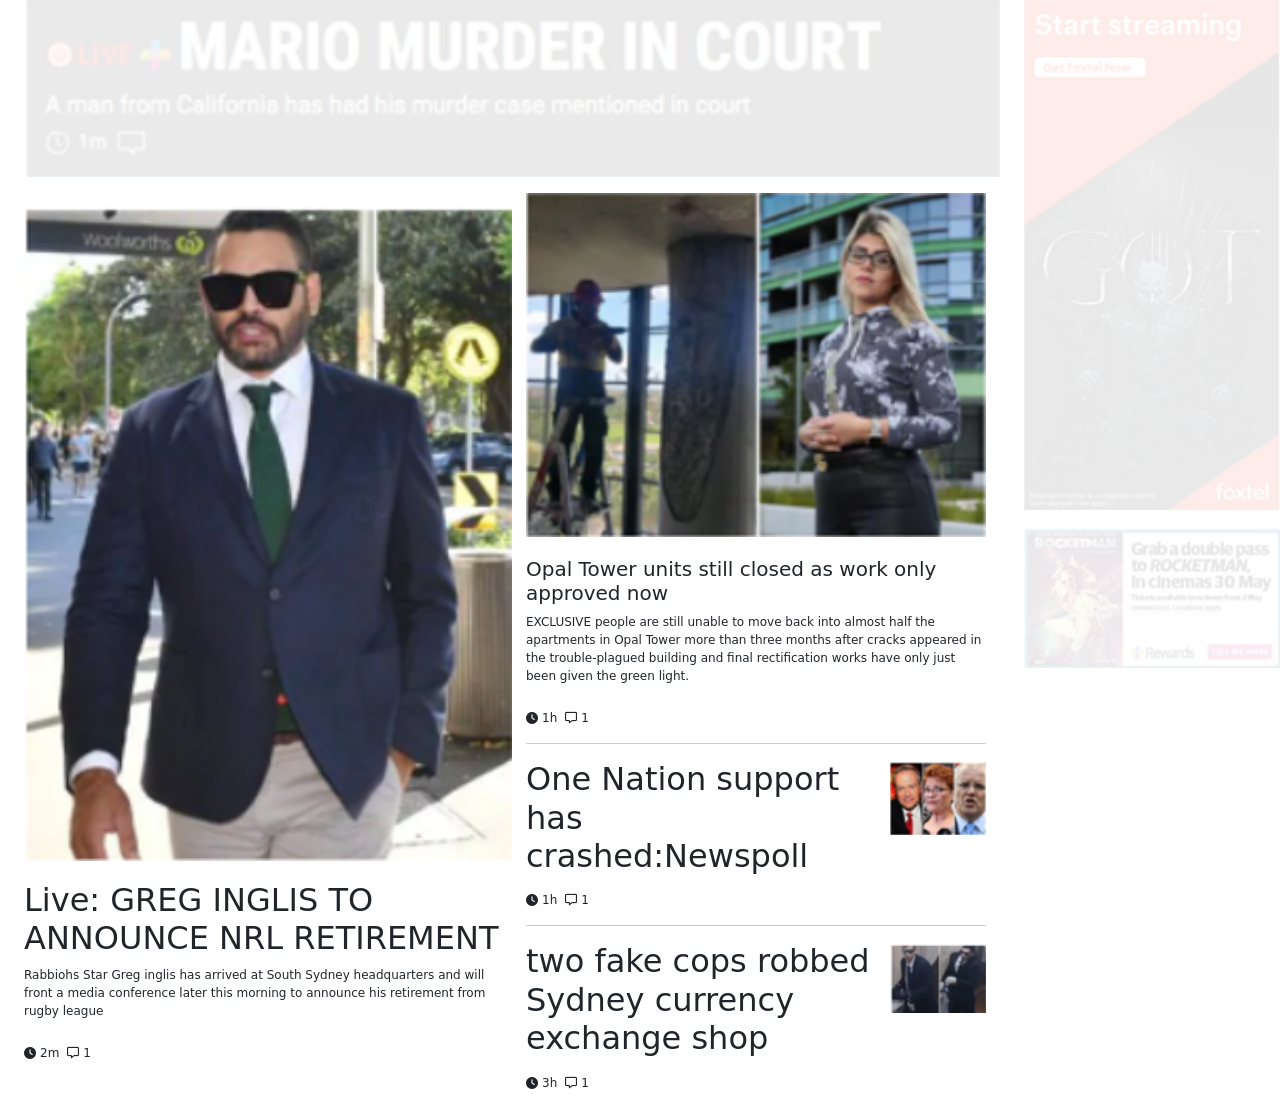
<file: index.html>
<!DOCTYPE html>
<html lang="en">

<head>
    <meta charset="UTF-8">
    <meta http-equiv="X-UA-Compatible" content="IE=edge">
    <meta name="viewport" content="width=device-width, initial-scale=1.0">
    <title>Document</title>
    <link href="https://cdn.jsdelivr.net/npm/bootstrap@5.0.2/dist/css/bootstrap.min.css" rel="stylesheet" />
    <link rel="stylesheet" href="https://cdnjs.cloudflare.com/ajax/libs/font-awesome/6.1.1/css/all.min.css" />
    <link href="css/style.css" rel="stylesheet">
</head>

<body>
    <div class="page d-flex">
        <div class="leftSide">
            <div class="topBannerSec mb-3">
                <img src="images/top_header.png" alt="img">
            </div>
            <div class="blogListSec">
                <ul class="d-flex flex-wrap" id="personList"></ul>
            </div>
        </div>
        <div class="rightSide">
            <div class="addWorkItem mb-3"><img src="images/right_top_ad.png" alt="img"></div>
            <div class="addWorkItem"><img src="images/right_bottom_ad.png" alt="img"></div>
        </div>
    </div>
    <script src="https://cdn.jsdelivr.net/npm/bootstrap@5.0.2/dist/js/bootstrap.min.js"></script>
    <script>
        //fetch JSON data from some server
        document.addEventListener('DOMContentLoaded', ()=>{
            var personList = document.querySelector('#personList');
            var htmlSegment ='';
            //var url='https://run.mocky.io/v3/be0d6c0f-9d0b-4557-a31e-2d4b013564c9';
            var url='/js/data.json';
            
            fetch(url)
            .then(response=>response.json())
            .then(data=>{
                console.log(data);
                for(var i=0;i<data.length;i++) {
                    var html = '<li> <div class="blogImg"><img src="images/' + data[i]['imageUrl'] + '" alt="img"></div> <div class="blogDsec"> <h2 class="h2">' + data[i]['title'] + '</h2>  <p>' + data[i]['intro'] + '</p> <div class="blogMeta d-flex pt-2"> <span class="icons d-flex align-items-center me-2"><i class="fas fa-clock me-1"></i> ' + data[i]['publishedOn'] + '</span> <span class="icons d-flex align-items-center"><i class="far fa-comment-alt me-1"></i> ' + data[i]['numberOfComment'] + '</span> </div> </div> </li>';
                    htmlSegment +=html;
                }
                personList.innerHTML=htmlSegment;
            })
            .catch(err=>{
                personList.textContent = err.toString();
            })
        })

    </script>
</body>

</html>
</file>
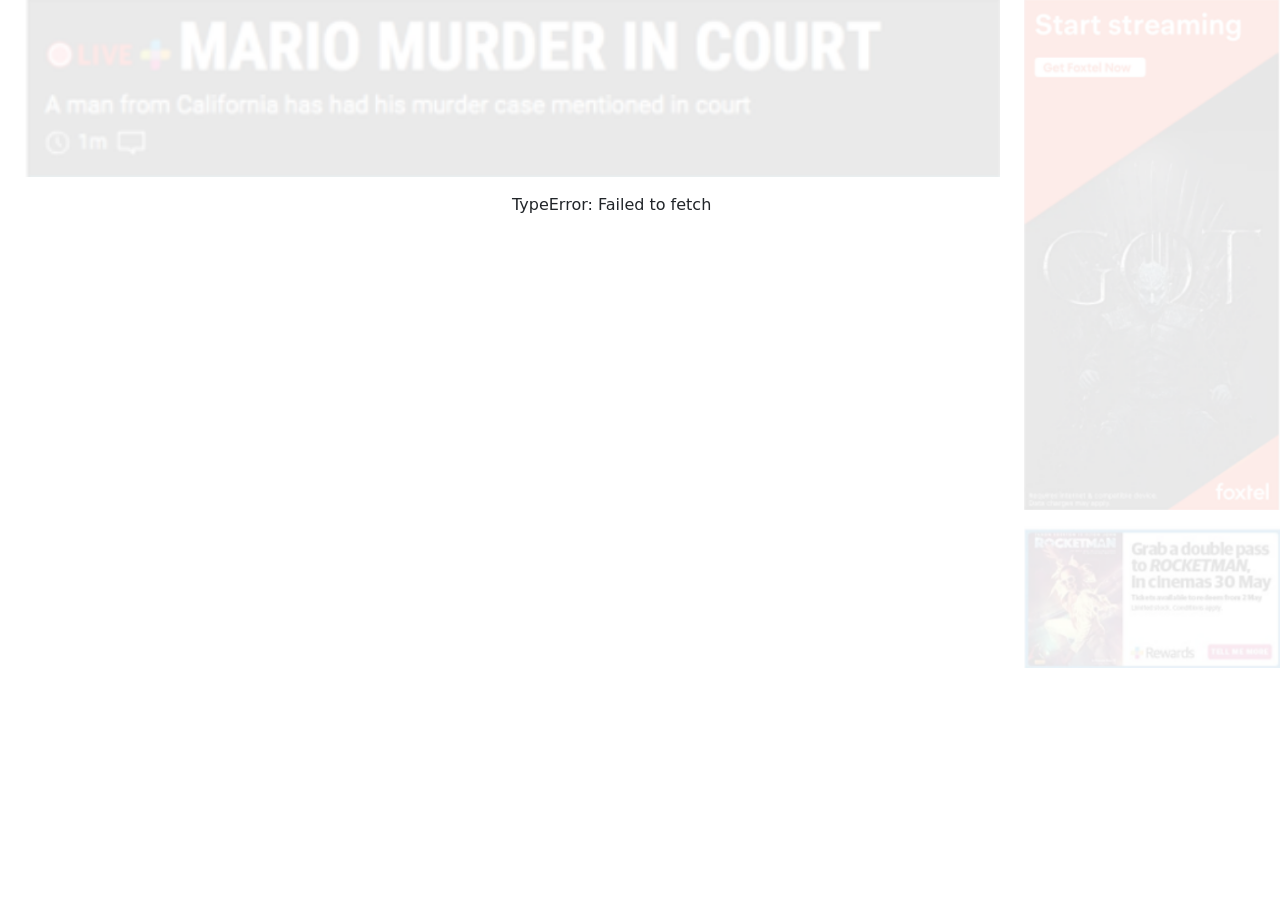
<file: newshub/index.html>
<!DOCTYPE html>
<html lang="en">

<head>
    <meta charset="UTF-8">
    <meta http-equiv="X-UA-Compatible" content="IE=edge">
    <meta name="viewport" content="width=device-width, initial-scale=1.0">
    <title>Document</title>
    <link href="https://cdn.jsdelivr.net/npm/bootstrap@5.0.2/dist/css/bootstrap.min.css" rel="stylesheet" />
    <link rel="stylesheet" href="https://cdnjs.cloudflare.com/ajax/libs/font-awesome/6.1.1/css/all.min.css" />
    <link href="css/style.css" rel="stylesheet">
</head>

<body>
    <div class="page d-flex">
        <div class="leftSide">
            <div class="topBannerSec mb-3">
                <img src="images/top_header.png" alt="img">
            </div>
            <div class="blogListSec">
                <ul class="d-flex flex-wrap" id="personList"></ul>
            </div>
        </div>
        <div class="rightSide">
            <div class="addWorkItem mb-3"><img src="images/right_top_ad.png" alt="img"></div>
            <div class="addWorkItem"><img src="images/right_bottom_ad.png" alt="img"></div>
        </div>
    </div>
    <script src="https://cdn.jsdelivr.net/npm/bootstrap@5.0.2/dist/js/bootstrap.min.js"></script>
    <script>
        //fetch JSON data from some server
        document.addEventListener('DOMContentLoaded', ()=>{
            var personList = document.querySelector('#personList');
            var htmlSegment ='';
            var url='https://run.mocky.io/v3/be0d6c0f-9d0b-4557-a31e-2d4b013564c9';
            //var url='/js/data.json';
            
            fetch(url)
            .then(response=>response.json())
            .then(data=>{
                console.log(data);
                for(var i=0;i<data.length;i++) {
                    var html = '<li> <div class="blogImg"><img src="images/' + data[i]['imageUrl'] + '" alt="img"></div> <div class="blogDsec"> <h2 class="h2">' + data[i]['title'] + '</h2>  <p>' + data[i]['intro'] + '</p> <div class="blogMeta d-flex pt-2"> <span class="icons d-flex align-items-center me-2"><i class="fas fa-clock me-1"></i> ' + data[i]['publishedOn'] + '</span> <span class="icons d-flex align-items-center"><i class="far fa-comment-alt me-1"></i> ' + data[i]['numberOfComment'] + '</span> </div> </div> </li>';
                    htmlSegment +=html;
                }
                personList.innerHTML=htmlSegment;
            })
            .catch(err=>{
                personList.textContent = err.toString();
            })
        })

    </script>
</body>

</html>
</file>
<file: css/style.css>
html, body {
    font-size: 16px;
}
img {
    border: 0;
    vertical-align: top;
    max-width: non;
}
ul {
    padding: 0;
    margin: 0;
}
li {
    padding: 0;
    margin: 0;
    list-style: none;
}
.leftSide {
    width: 80%;
    padding: 0 1.5rem 0 1.5rem;
}
.rightSide {
    width: 20%
}
.topBannerSec img {
    width: 100%
}
.blogListSec ul {
    margin: 0;
    position: relative;
    padding: 0 0 0 50%;
}
.blogListSec ul li {
    width: calc(100% - 1.5rem);
    margin: 0 0.875rem;
    margin-bottom: 1rem;
    padding-bottom: 1rem;
    border-bottom: 1px solid #ccc;
}
.blogListSec ul li:nth-child(1) {
    width: 50%;
    position: absolute;
    left: 0;
    top: 0;
    border: 0;
    margin: 0;
}
.blogListSec ul li img {
    width: 100%
}
.addWorkItem img {
    width: 100%
}
.blogListSec ul li:nth-child(3), .blogListSec ul li:nth-child(4) {
    display: flex;
}
.blogListSec ul li:nth-child(3) .blogImg, .blogListSec ul li:nth-child(4) .blogImg {
    width: 6rem;
    order: 1;
}
.blogListSec ul li:nth-child(3) .blogDsec, .blogListSec ul li:nth-child(4) .blogDsec {
    flex: 1;
    padding-right: 1rem;
}
.blogListSec ul li:nth-child(3) p, .blogListSec ul li:nth-child(4) p {
    display: none;
}
.blogListSec ul li:nth-child(2) h2 {
    font-size: 1.25rem;
}
.blogListSec ul li:last-child {
    padding: 0;
    border: 0;
}
.blogImg {
    margin: 0 0 1.25rem 0;
}
.blogDsec {
    font-size: 0.75rem;
}
@media only screen and (max-width: 996px) {
    .page {
        flex-wrap: wrap;
    }
    .leftSide {
        width: 100%;
    }
    .rightSide {
        width: 100%;
    }
}
@media only screen and (max-width: 480px) {
    .blogListSec ul {
        padding: 0 0 1rem;
    }
    .blogListSec ul li {
        margin: 0;
        width: 100%;
    }
    .blogListSec ul li:nth-child(1) {
        position: static;
        width: 100%;
    }
}
</file>
<file: newshub/css/style.css>
html, body {
    font-size: 16px;
}
img {
    border: 0;
    vertical-align: top;
    max-width: non;
}
ul {
    padding: 0;
    margin: 0;
}
li {
    padding: 0;
    margin: 0;
    list-style: none;
}
.leftSide {
    width: 80%;
    padding: 0 1.5rem 0 1.5rem;
}
.rightSide {
    width: 20%
}
.topBannerSec img {
    width: 100%
}
.blogListSec ul {
    margin: 0;
    position: relative;
    padding: 0 0 0 50%;
}
.blogListSec ul li {
    width: calc(100% - 1.5rem);
    margin: 0 0.875rem;
    margin-bottom: 1rem;
    padding-bottom: 1rem;
    border-bottom: 1px solid #ccc;
}
.blogListSec ul li:nth-child(1) {
    width: 50%;
    position: absolute;
    left: 0;
    top: 0;
    border: 0;
    margin: 0;
}
.blogListSec ul li img {
    width: 100%
}
.addWorkItem img {
    width: 100%
}
.blogListSec ul li:nth-child(3), .blogListSec ul li:nth-child(4) {
    display: flex;
}
.blogListSec ul li:nth-child(3) .blogImg, .blogListSec ul li:nth-child(4) .blogImg {
    width: 6rem;
    order: 1;
}
.blogListSec ul li:nth-child(3) .blogDsec, .blogListSec ul li:nth-child(4) .blogDsec {
    flex: 1;
    padding-right: 1rem;
}
.blogListSec ul li:nth-child(3) p, .blogListSec ul li:nth-child(4) p {
    display: none;
}
.blogListSec ul li:nth-child(2) h2 {
    font-size: 1.25rem;
}
.blogListSec ul li:last-child {
    padding: 0;
    border: 0;
}
.blogImg {
    margin: 0 0 1.25rem 0;
}
.blogDsec {
    font-size: 0.75rem;
}
@media only screen and (max-width: 996px) {
    .page {
        flex-wrap: wrap;
    }
    .leftSide {
        width: 100%;
    }
    .rightSide {
        width: 100%;
    }
}
@media only screen and (max-width: 480px) {
    .blogListSec ul {
        padding: 0 0 1rem;
    }
    .blogListSec ul li {
        margin: 0;
        width: 100%;
    }
    .blogListSec ul li:nth-child(1) {
        position: static;
        width: 100%;
    }
}
</file>
